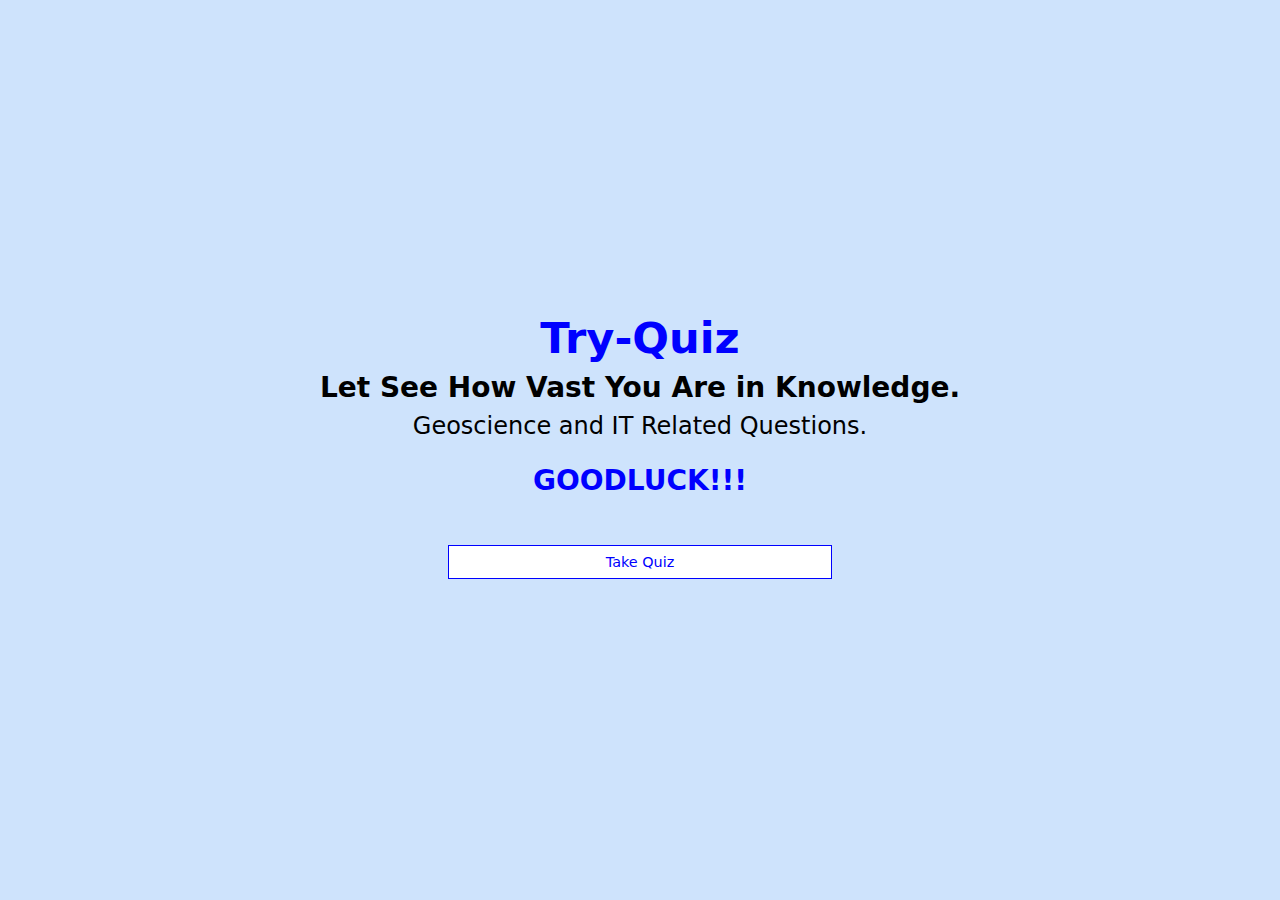
<file: index.html>
<!DOCTYPE html>
<html lang="en">
<head>
  <meta charset="UTF-8">
  <meta name="viewport" content="width=device-width, initial-scale=1.0">
  <title>home</title>
  <link rel="stylesheet" href="style.css">
</head>
<body>
  <div id="home" class="container">
    <div class="container__text">
      <h1>Try-Quiz</h1>
      <h2>Let See How Vast You Are in Knowledge.</h2>
      <p>Geoscience and IT Related Questions.</p>
      <h2 class="color">GOODLUCK!!!</h2>
      <a class="btn" href="game.html">Take Quiz</a>
    </div>
  </div>
</body>
</html>
</file>
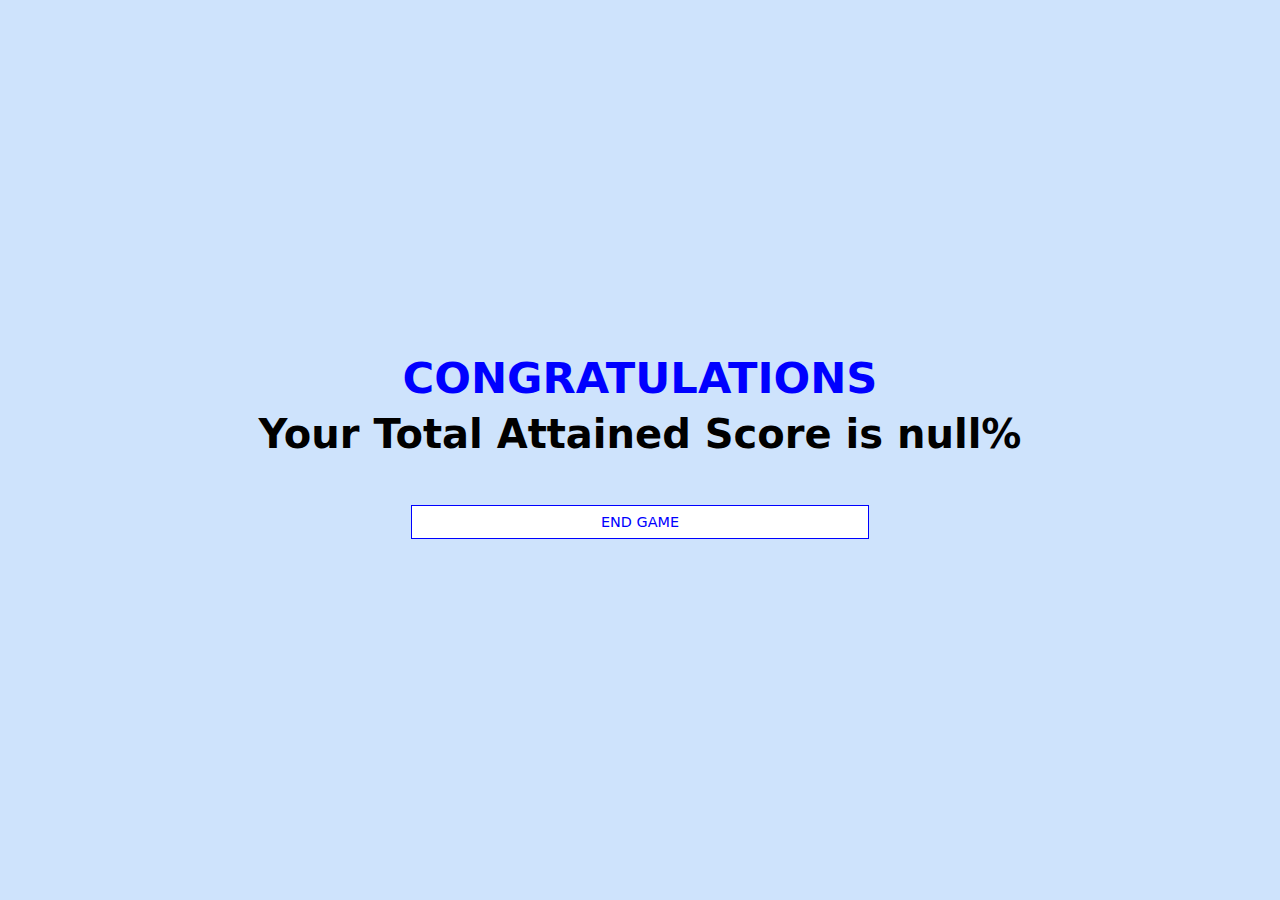
<file: end.html>
<!DOCTYPE html>
<html lang="en">
<head>
  <meta charset="UTF-8">
  <meta name="viewport" content="width=device-width, initial-scale=1.0">
  <title>End Screen</title>
  <link rel="stylesheet" href="style.css"> 
</head>
<body>
  <div class="container">
    <div id="end">
      <h1>CONGRATULATIONS</h1>
      <h2 id="final-score"></h2>
      <a href="index.html" class="btn">END GAME</a>
    </div>
  </div>



  <script>
    const score = document.getElementById('final-score');

    score.innerText = 'Your Total Attained Score is ' + localStorage.getItem('score') + '%';
  </script>
</body>
</html>
</file>
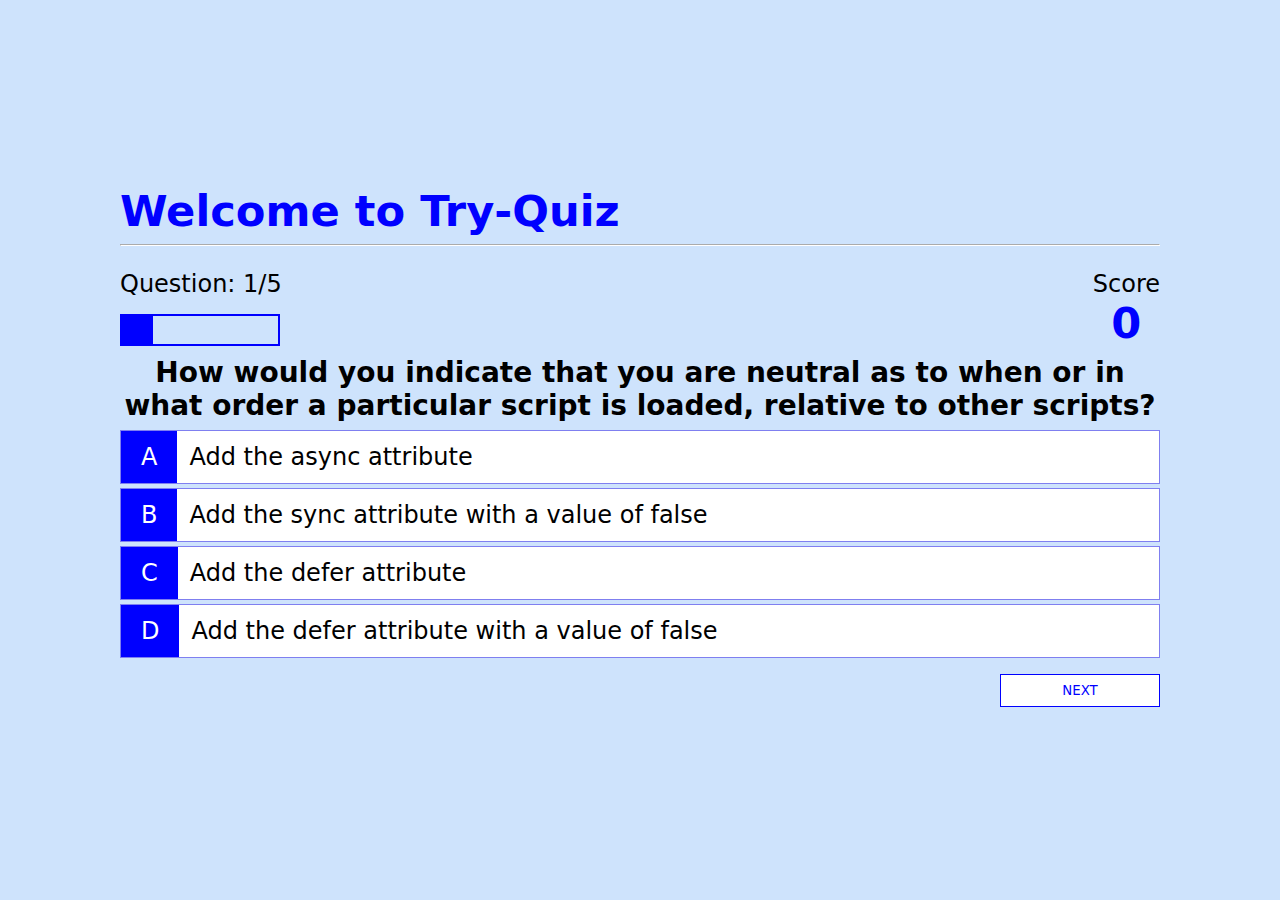
<file: game.html>
<!DOCTYPE html>
<html lang="en">
<head>
  <meta charset="UTF-8">
  <meta name="viewport" content="width=device-width, initial-scale=1.0">
  <title>Games</title>
  <link rel="stylesheet" href="style.css">
</head>
<body>
  <div id="home" class="container">
    <div class="Game__text">
      <h1 class="welcome">Welcome to Try-Quiz</h1>
      <hr>
      <div id="head">
        <div id="head-item">
          <p id="proress-text" class="head-prefix">
            Question
          </p>
          <div id="progress-bar">
            <div id="progress-bar-full"></div>
          </div>
            
          </h1>
        </div>
        <div id="head-item">
          <p class="head-prefix">
            Score
          </p>
          <h1 class="head-main-text" id="score">
            0
          </h1>
        </div>
      </div>

      <h2 id="question">What object is used to access globally scoped variables in a browser, for a front-end web application?</h2>
      <div class="container-option">
        <p class="option-prefix">A</p>
        <p class="option-text" data-number="0">Option 1</p>
      </div>

      <div class="container-option">
        <p class="option-prefix">B</p>
        <p class="option-text" data-number="1">Option 2</p>
      </div>

      <div class="container-option">
        <p class="option-prefix">C</p>
        <p class="option-text" data-number="2">Option 3</p>
      </div>

      <div class="container-option">
        <p class="option-prefix">D</p>
        <p class="option-text" data-number="3">Option 4</p>
      </div>
      <div class="next-container">
        <button type="submit" id="next" class="next-button"> NEXT</button>
      </div>
    </div>
  </div>
  




  <script src="app.js"></script>
</body>
</html>
</file>
<file: style.css>
:root {
  background-color: #cee3fc;
  font-size: 8px;
}

* {
  box-sizing: border-box;
  font-family: Nunito,system-ui,BlinkMacSystemFont,-apple-system,Segoe UI,Roboto,Oxygen,Ubuntu,Cantarell,Fira Sans,Droid Sans,Helvetica Neue,sans-serif;
  margin: 0;
  padding: 0;
  color: #000;
}

.color {
  color: #0000ff;
}

h1,h2,h3,h4 {
  margin-bottom: 1rem;
}

hr {
  border-color: white;
  margin-bottom: 3rem;
}

h1 {
  font-size: 5.4rem;
  color: blue;
}

h2 {
  font-size: 3.5rem;
  font-weight: 600;
}

p {
  font-size: 3rem;
}

.container {
  width: 100vw;
  height: 100vh;
  display: flex;
  justify-content: center;
  align-items: center;
  padding: 15rem; 
}

.container__text {
  display: flex;
  flex-direction: column;
  align-items: center;
}

.container__text > p {
  margin-bottom: 3rem;
}

footer > p {
  margin-bottom: 0;
}

.btn {
  font-size: 1.8rem;
  padding: 1rem 0;
  width: 20rem;
  text-align: center;
  border: .1rem solid #0000ff;
  margin-bottom: 1rem;
  text-decoration: none;
  color: blue;
  background-color: white;
  width: 60%;
}

.btn:hover, button:hover {
  cursor : pionter;
  box-shadow: 0 0.4rem 1.4rem 0 rgb(0, 0, 225, 0.5);
  transform: translateY(-0.1rem);
  transition: transform 150ms;
}

/* Game Page */
.container-option {
  display: flex;
  align-items: center;
  margin-bottom: 0.5rem;
  width: 100%;
  font-size: 1.8rem;
  border: 0.1rem solid rgb(0, 0, 225, 0.5);
  background-color: white;
}

.container-option:hover {
  cursor : pionter;
  box-shadow: 0 0.4rem 1.4rem 0 rgb(0, 0, 225, 0.5);
  transform: translateY(-0.1rem);
  transition: transform 150ms;
}
.next-container {
  display: flex;
  justify-content: flex-end;
  margin-top: 2rem;
}

button {
  padding: 1rem 0;
  width: 20rem;
  text-align: center;
  border: .1rem solid #0000ff;
  margin-bottom: 1rem;
  text-decoration: none;
  color: blue;
  background-color: white;
}
.option-prefix {
  padding: 1.5rem 2.5rem;
  background-color:  #0000ff;
  color: white;
}

.option-text {
  padding: 1.5rem;
  width: 100%;
}

.correct {
  background-color: green;
}

.child-color {
  color: white;
}

.incorrect {
  background-color: red;
}

/* Display Head */
#head {
  display: flex;
  justify-content: space-between;
}

.head-prefix, .head-main-text {
  text-align: center;
}

#progress-bar {
  width: 20rem;
  height: 4rem;
  border: 0.3rem solid blue;
  margin-top: 2rem;
}

#progress-bar-full {
  height: 3.5rem;
  background-color: blue;
  width: 0%;
}

/* End Game */
#end > h1, h2 {
  text-align: center;
}

#end {
  display: flex;
  flex-direction: column;
  padding: 3rem;
}

.btn {
  align-self: center;
  margin-top: 5rem;
}

#final-score {
  color: black;
  font-size: 5rem;
}



@media screen and (max-width: 768px) {
  .container {
    padding: 5rem;
    text-align: center;
  }

  .Game__text > h1 {
    font-size: 4rem;
  }

  h2 {
    font-size: .5rem;
    text-align: left ;
    margin: 3rem 0;
  }

  footer p {
    text-align: center;
  }

  p {
    font-size: 2rem;
    text-align: left ;
  }

  #end > h1, h2 {
    text-align: center;
    font-size: 3rem;
  }
  
  #end {
    display: flex;
    flex-direction: column;
  }
  
  .btn {
    align-self: center;
    margin-top: 2rem;
  }

}
</file>
